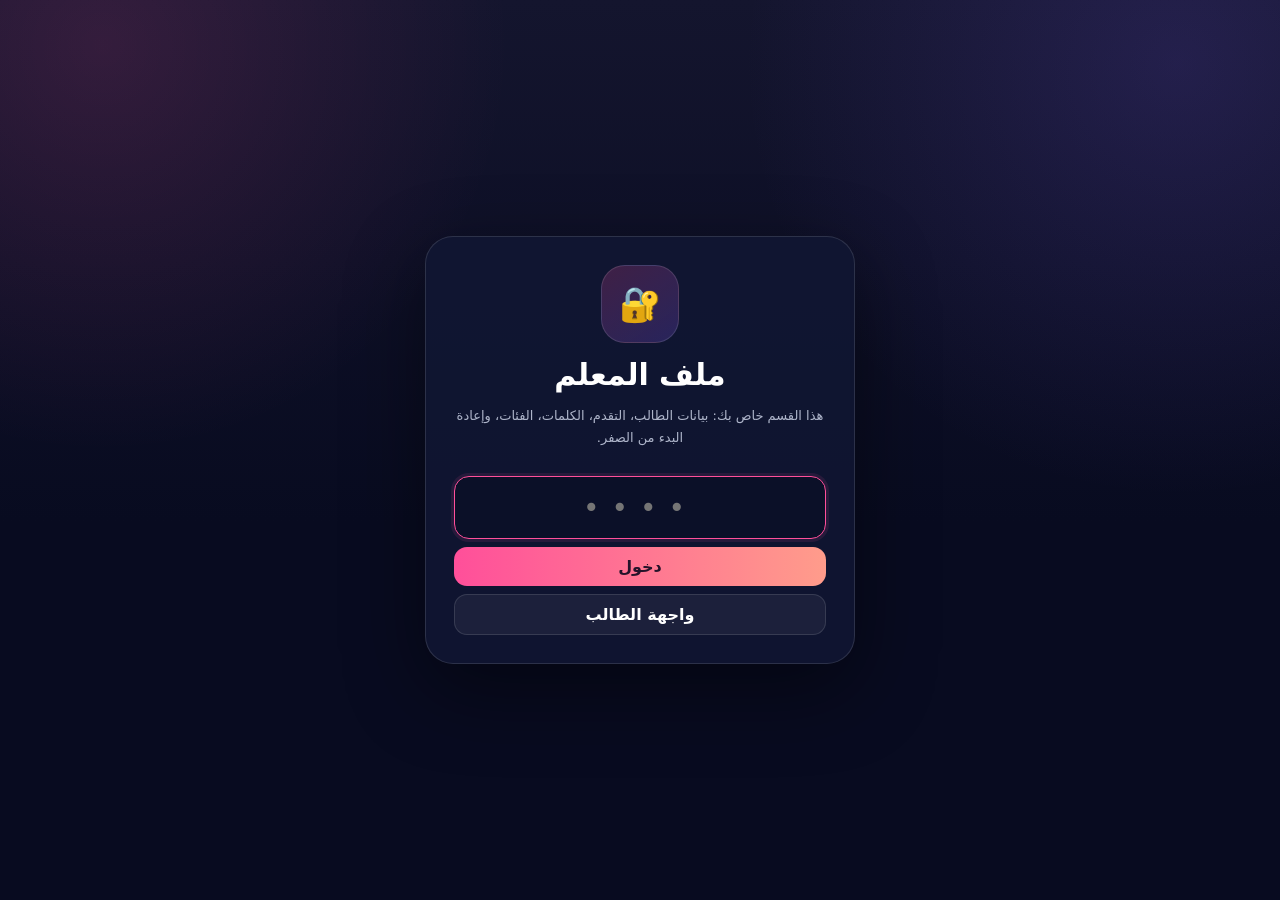
<file: teacher.html>
<!doctype html>
<html lang="ar" dir="rtl">
<head>
<meta charset="UTF-8">
<meta name="viewport" content="width=device-width,initial-scale=1,viewport-fit=cover">
<meta name="theme-color" content="#0b1028">
<title>Reem English — Teacher</title>
<link rel="stylesheet" href="./teacher.css?v=twolessons-test1">
</head>
<body>
<div id="teacherApp"></div>
<script src="./data/config.js?v=twolessons-test1"></script>
<script src="./data/words.js?v=twolessons-test1"></script>
<script src="./js/cloud.js?v=twolessons-test1"></script>
<script src="./js/store.js?v=twolessons-test1"></script>
<script src="./teacher.js?v=twolessons-test1"></script>
</body>
</html>
</file>
<file: teacher.css>
:root{
  --bg:#080b20;--panel:#111632;--panel2:#171c3d;--line:rgba(255,255,255,.12);--text:#fff;--muted:#aeb5ca;
  --pink:#ff4f9a;--peach:#ff9c8b;--purple:#7154dc;--green:#34c979;--gold:#ffc44d;--red:#ff667d;
}
*{box-sizing:border-box}html,body{margin:0;min-height:100%;background:var(--bg);color:var(--text);font-family:system-ui,-apple-system,"Segoe UI",Tahoma,Arial,sans-serif}
button,input,select,textarea{font:inherit}button{cursor:pointer}
body{background:radial-gradient(circle at 8% 5%,rgba(255,79,154,.14),transparent 28%),radial-gradient(circle at 92% 7%,rgba(113,84,220,.18),transparent 30%),linear-gradient(180deg,#14152e,#080b20 58%)}
#teacherApp{min-height:100vh}.login-wrap{min-height:100vh;display:grid;place-items:center;padding:18px}.login-card{width:min(430px,100%);padding:28px;border-radius:28px;background:rgba(17,22,50,.92);border:1px solid var(--line);box-shadow:0 26px 80px rgba(0,0,0,.45);text-align:center}.login-icon{width:78px;height:78px;margin:auto;border-radius:24px;display:grid;place-items:center;font-size:34px;background:linear-gradient(145deg,rgba(255,79,154,.2),rgba(113,84,220,.25));border:1px solid var(--line)}.login-card h1{font-size:30px;margin:14px 0 5px}.login-card p{color:var(--muted);font-size:13px;line-height:1.7}.pin{width:100%;margin:14px 0 8px;padding:14px;border-radius:15px;border:1px solid var(--line);background:#0b1028;color:#fff;text-align:center;font-size:28px;letter-spacing:12px;outline:none}.pin:focus{border-color:var(--pink);box-shadow:0 0 0 3px rgba(255,79,154,.1)}
.primary,.ghost,.danger{border:0;border-radius:13px;padding:10px 14px;font-weight:850}.primary{background:linear-gradient(90deg,var(--pink),var(--peach));color:#25132a}.ghost{background:rgba(255,255,255,.055);border:1px solid var(--line);color:#fff}.danger{background:rgba(255,102,125,.12);border:1px solid rgba(255,102,125,.28);color:#ffc2cb}.full{width:100%}.error{margin:8px 0;padding:9px;border-radius:12px;background:rgba(255,102,125,.1);color:#ffc5cf;font-size:12px}
.portal{min-height:100vh;display:grid;grid-template-columns:250px 1fr}.sidebar{height:100vh;position:sticky;top:0;padding:18px 14px;background:rgba(8,11,31,.95);border-left:1px solid var(--line);backdrop-filter:blur(18px)}.brand{padding:8px 11px}.brand strong{display:block;font-size:19px}.brand small{color:var(--muted);font-size:10px}.teacher-card{margin:12px 0 18px;padding:12px;border-radius:16px;background:linear-gradient(145deg,rgba(255,79,154,.14),rgba(113,84,220,.15));border:1px solid var(--line)}.teacher-card b{display:block}.teacher-card small{font-size:9px;color:var(--muted)}.nav{display:grid;gap:6px}.nav button{display:flex;align-items:center;gap:9px;padding:10px 12px;border:0;border-radius:12px;background:transparent;color:#a8afc5;text-align:right}.nav button.active{background:rgba(255,79,154,.12);color:#fff}.nav b{font-size:18px}.side-bottom{position:absolute;bottom:18px;left:14px;right:14px}.main{padding:22px 24px 60px;min-width:0}.top{display:flex;align-items:center;justify-content:space-between;gap:10px;margin-bottom:16px}.top h1{font-size:28px;margin:0}.top p{margin:4px 0 0;color:var(--muted);font-size:12px}.card{background:rgba(17,22,50,.86);border:1px solid var(--line);border-radius:22px;padding:18px;box-shadow:0 18px 48px rgba(0,0,0,.22)}.grid4{display:grid;grid-template-columns:repeat(4,1fr);gap:10px}.metric b{display:block;font-size:28px}.metric span{font-size:10px;color:var(--muted)}.metric .ico{font-size:21px;margin-bottom:8px}.two{display:grid;grid-template-columns:1.15fr .85fr;gap:12px;margin-top:12px}.section-head{display:flex;justify-content:space-between;align-items:center;gap:10px;margin-bottom:12px}.section-head h2{font-size:18px;margin:0}.section-head small{color:var(--muted)}.status{padding:13px;border-radius:16px;background:rgba(255,255,255,.045);border:1px solid var(--line)}.status h3{font-size:17px;margin:3px 0}.status p{font-size:11px;color:var(--muted);margin:0}.progress{height:7px;border-radius:999px;overflow:hidden;background:rgba(255,255,255,.08);margin-top:10px}.progress i{display:block;height:100%;background:linear-gradient(90deg,var(--pink),var(--purple));border-radius:999px}
.form{display:grid;gap:10px}.field{display:grid;gap:5px}.field label{font-size:10px;color:#d7dbea}.field input,.field select,.field textarea{width:100%;padding:10px;border-radius:12px;border:1px solid var(--line);background:#0c112b;color:#fff;outline:none}.field textarea{min-height:90px;resize:vertical}.field input:focus,.field select:focus,.field textarea:focus{border-color:var(--pink)}.actions{display:flex;gap:7px;flex-wrap:wrap}.content-layout{display:grid;grid-template-columns:330px 1fr;gap:12px}.list{display:grid;gap:7px}.row{display:grid;grid-template-columns:1fr auto auto;gap:7px;align-items:center;padding:9px;border-radius:13px;background:rgba(255,255,255,.045);border:1px solid var(--line)}.row b{font-size:12px}.row small{display:block;color:var(--muted);font-size:9px}.row button{border:1px solid var(--line);background:rgba(255,255,255,.05);color:#fff;border-radius:9px;padding:6px 8px;font-size:9px}.word-img{width:46px;height:46px;border-radius:10px;object-fit:cover}.word-row{display:grid;grid-template-columns:52px 1fr auto auto;gap:8px;align-items:center;padding:8px;border-radius:13px;background:rgba(255,255,255,.045);border:1px solid var(--line)}.empty{padding:25px;border:1px dashed var(--line);border-radius:16px;text-align:center;color:var(--muted)}.notice{padding:11px;border-radius:14px;background:rgba(255,196,77,.1);border:1px solid rgba(255,196,77,.24);font-size:11px;color:#ffe6a6;line-height:1.7}.mobile-menu{display:none}
@media(max-width:900px){.portal{display:block}.sidebar{position:fixed;z-index:30;right:-270px;width:250px;transition:.2s}.sidebar.open{right:0}.main{padding:14px 12px 50px}.mobile-menu{display:inline-grid;width:40px;height:40px;place-items:center;border:1px solid var(--line);background:rgba(255,255,255,.06);color:#fff;border-radius:12px}.grid4{grid-template-columns:1fr 1fr}.two,.content-layout{grid-template-columns:1fr}.top h1{font-size:22px}.side-bottom{position:static;margin-top:18px}}
</file>
